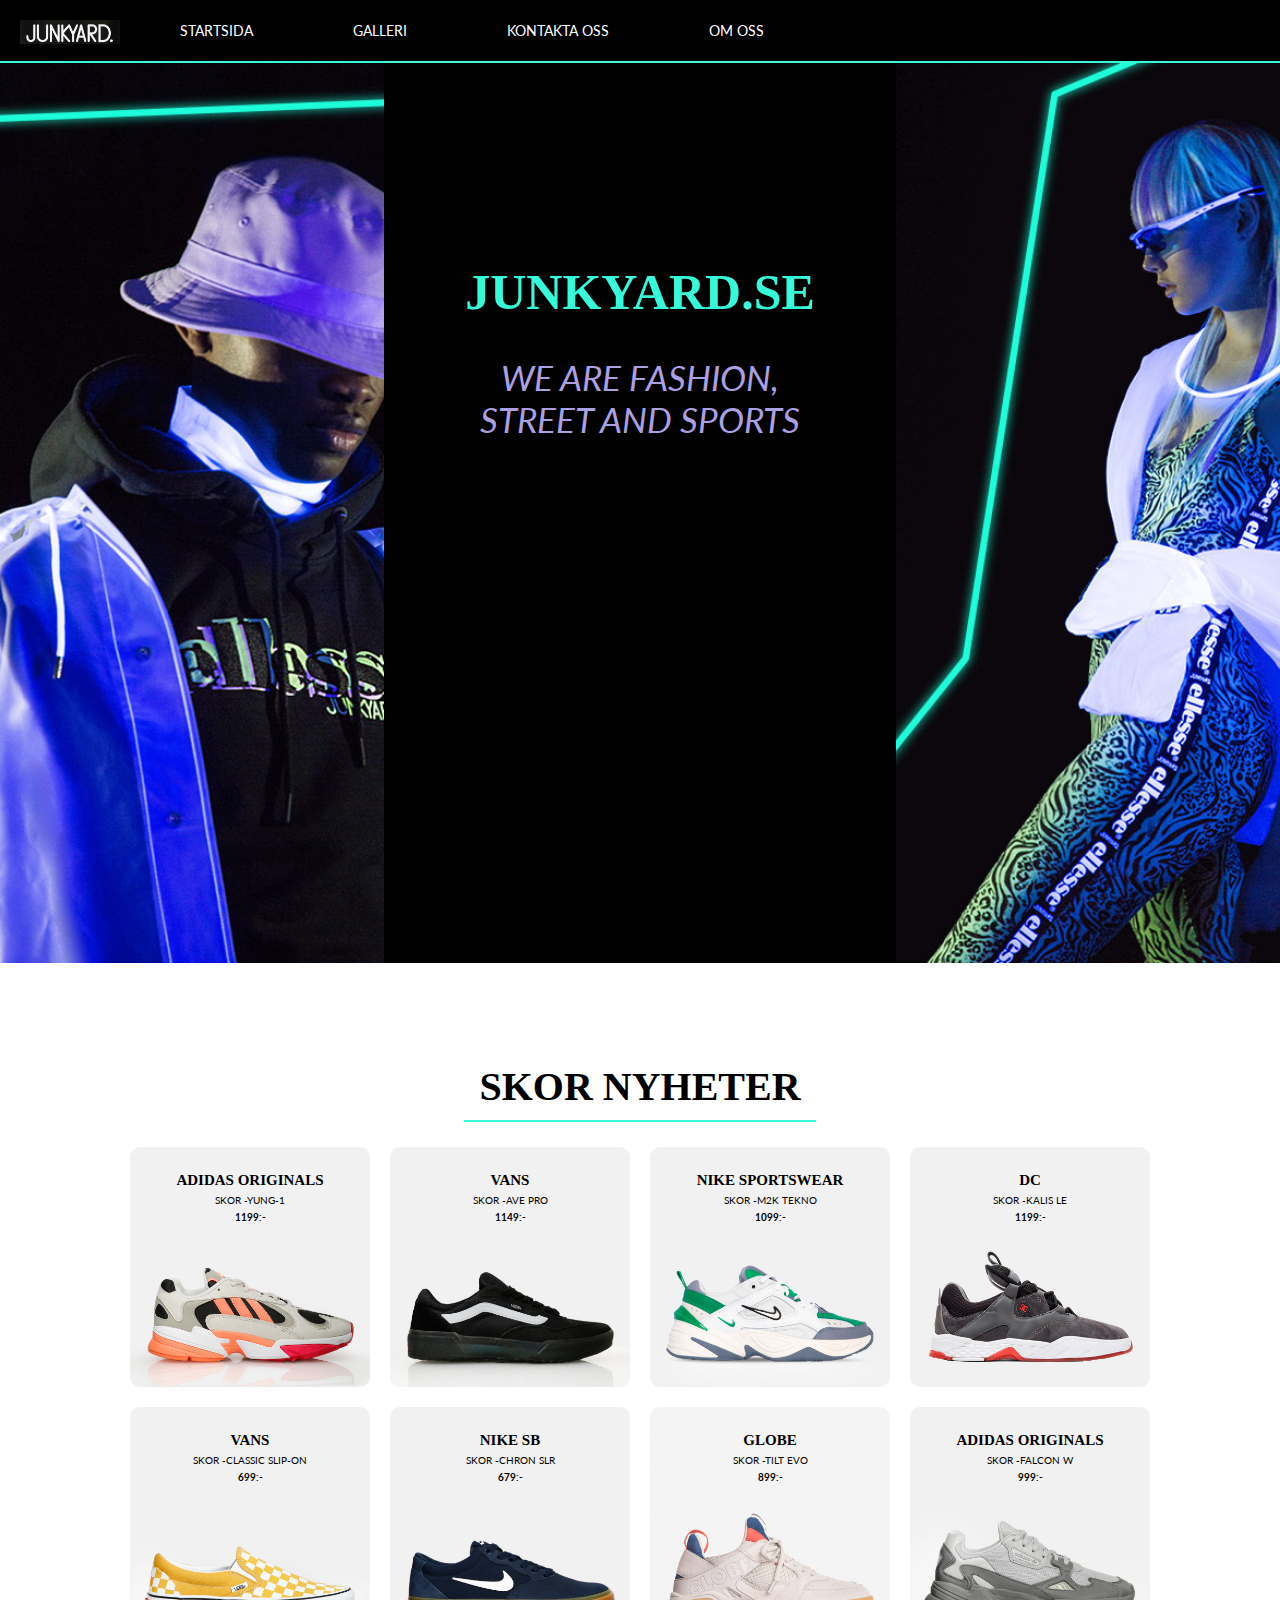
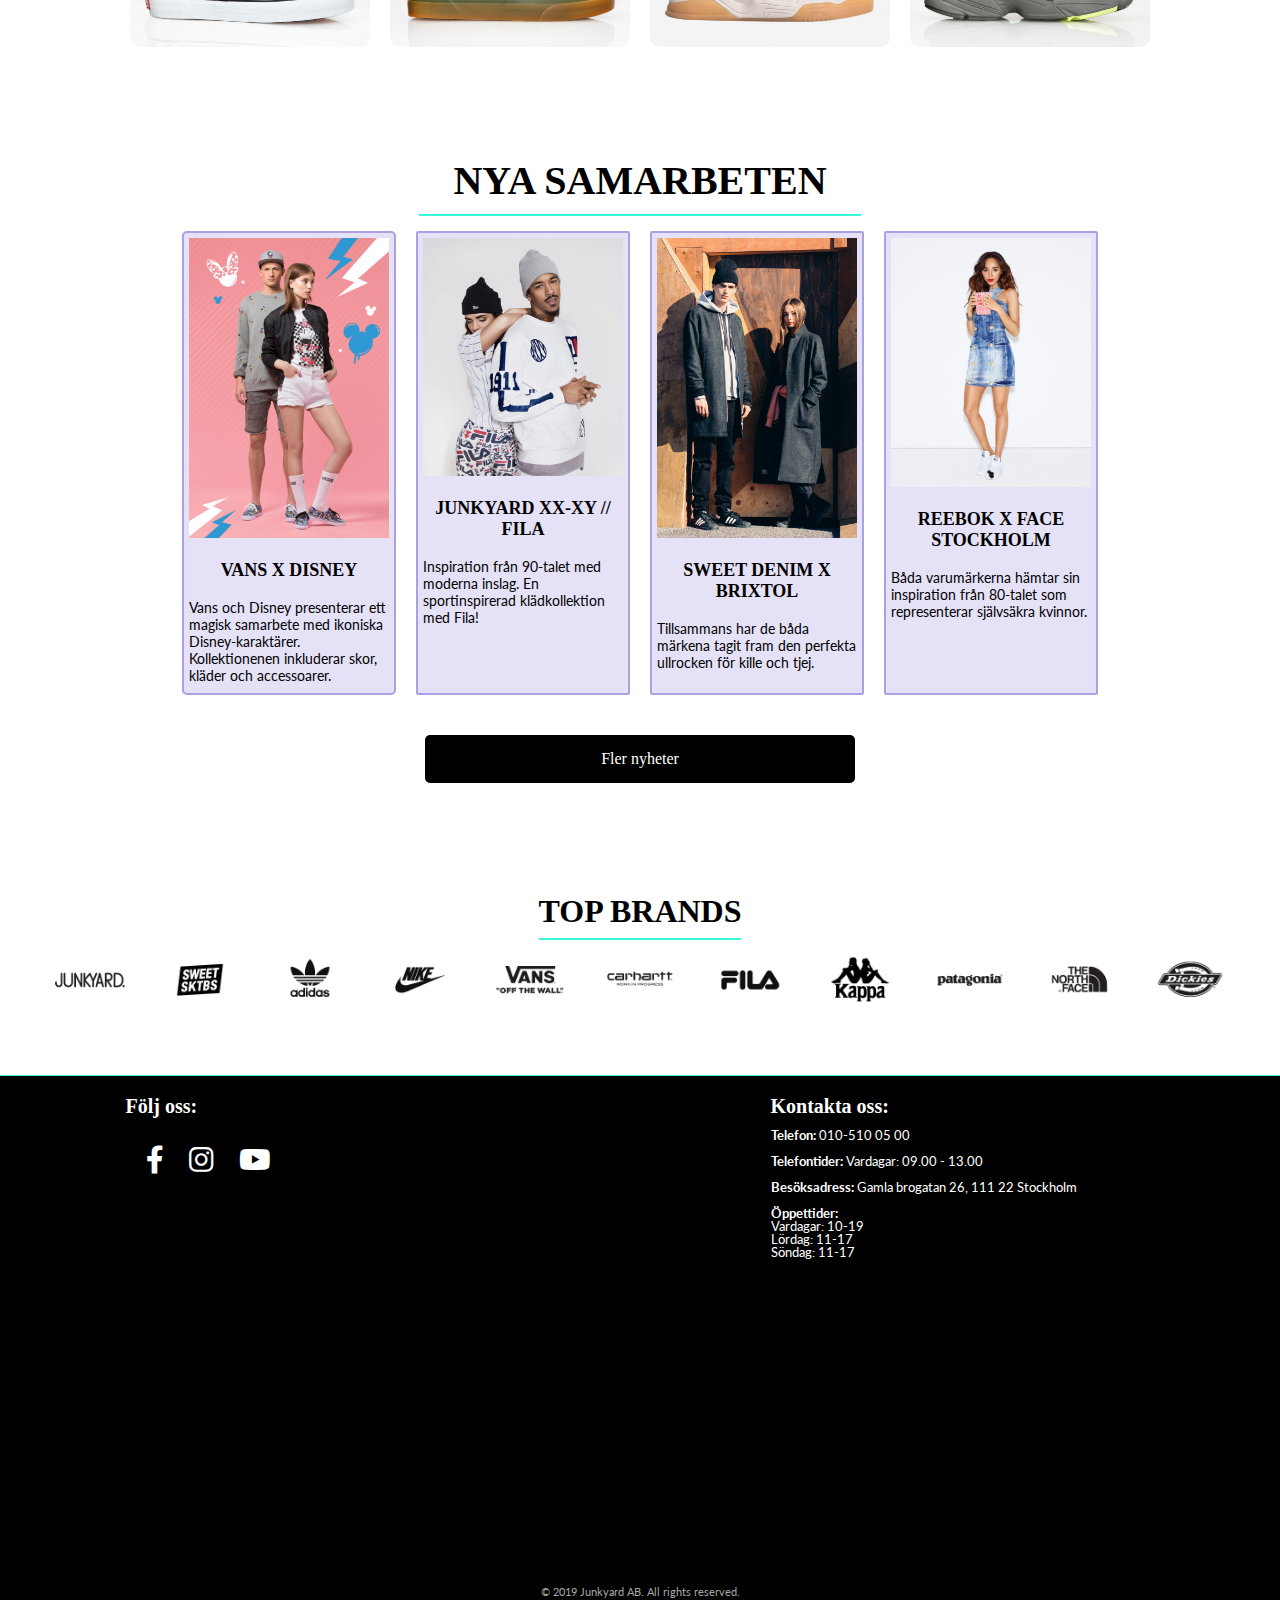
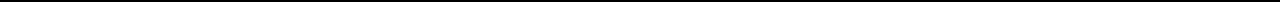
<file: index.html>
<!DOCTYPE html>
<html lang="en">
<head>
	<meta charset="UTF-8">
	<meta name="keywords" content="junkyard, fashion, street, sports, kläder, skor, nike, vans, adidas, fila, DC, globe, kappa, skateboard, disney, reebok, klädkollektion">
	<meta name="description" content="Junkyard - We are Fashion, Street and Sports. Få de senaste nyheterna från våra varumärken. Stort utbud av varumärken, skor, kläder och sport.">
	<meta name="viewport" content="width=device-width, initial-scale=1.0">
	<meta http-equiv="X-UA-Compatible" content="ie=edge">
	<title>Homepage</title>
	<link rel="stylesheet" type="text/css" href="styles.css">
	<link href="https://fonts.googleapis.com/css?family=Lato&display=swap" rel="stylesheet">
	<link href="css/all.css" rel="stylesheet">
</head>

<body>
	<!-- NAVIGATION BAR -->
	<nav>
		<ul>
			<li><img class="junkyard-logo" src="images/logotype.jpg" alt="junkyard logo"></li>
			<li><a href="./index.html"><p>Startsida</p></a></li>
			<li><a href="./gallery.html"><p>Galleri</p></a></li>
			<li><a href="./contact.html"><p>Kontakta oss</p></a></li>
			<li><a href="./about.html"><p>Om oss</p></a></li>
		</ul>
	</nav>
	
	<!-- HOME PAGE COVER  -->
	<section class="cover">
		<div class="back cover1"></div>
		<div class="back cover2">
			<h1>Junkyard.se </h1>
			<p>We are fashion, street and sports</p>
		</div>
		<div class="back cover3"></div>
	</section>

	<!-- NEWS FEED  SHOES -->
	<section>
		<div class="responsive-text">
			<h1>We are fashion, street and sports</h1>
		</div>
		<h1 class="limitednews">Skor Nyheter</h1>
		<hr>
		<div class="flex-container">
			<a href="https://www.junkyard.se/skor-yung-1-13" target="_blank">
				<figure class="news shoes1">
					<figcaption>
						<h2>Adidas Originals</h2>
						<p>Skor -Yung-1</p>
						<p><b>1199:-</b></p>
					</figcaption>
				</figure>
			</a>
			<a href="https://www.junkyard.se/skor-ave-pro" target="_blank">
				<figure class="news shoes2">
					<figcaption>
						<h2>Vans</h2>
						<p>Skor -Ave Pro</p>
						<p><b>1149:-</b></p>
					</figcaption>
				</figure>
			</a>
			<a href="https://www.junkyard.se/skor-m2k-tekno-25" target="_blank">
				<figure class="news shoes3">
					<figcaption>
						<h2>Nike Sportswear</h2>
						<p>Skor -M2K Tekno</p>
						<p><b>1099:-</b></p>
					</figcaption>
				</figure>
			</a>
			<a href="https://www.junkyard.se/skor-kalis-le" target="_blank">
				<figure class="news shoes4">
					<figcaption>
						<h2>DC</h2>
						<p>Skor -Kalis LE</p>
						<p><b>1199:-</b></p>
					</figcaption>
				</figure>
			</a>
			<a href="https://www.junkyard.se/skor-classic-slip-on-80" target="_blank"> 
				<figure class="news shoes5">
					<figcaption>
						<h2>Vans</h2>
						<p>	Skor -Classic Slip-On</p>
						<p><b>699:-</b></p>
					</figcaption>
				</figure>
			</a>
			<a href="https://www.junkyard.se/skor-chron-slr-1" target="_blank"> 
				<figure class="news shoes6">
					<figcaption>
						<h2>Nike SB</h2>
						<p>	Skor -Chron SLR</p>
						<p><b>679:-</b></p>
					</figcaption>
				</figure>
			</a>
			<a href="https://www.junkyard.se/skor-tilt-evo-1" target="_blank">
				<figure class="news shoes7">
					<figcaption>
						<h2>Globe</h2>
						<p>	Skor -Tilt Evo</p>
						<p><b>899:-</b></p>
					</figcaption>
				</figure>
			</a>
			<a href="https://www.junkyard.se/skor-falcon-w-21" target="_blank">
				<figure class="news shoes8">
					<figcaption>
						<h2>Adidas Originals</h2>
						<p>	Skor -Falcon W</p>
						<p><b>999:-</b></p>
					</figcaption>
				</figure>	
			</a>
		</div>
	</section>

	<!-- NEWS FEED COLLABS -->
	<section>	
		<header>	
			<h1 class="newcollabs">Nya samarbeten</h1>
			<hr style="width:440px">
		</header>	
		<div class="collab-container">
			<div class="collabs collab-1">
				<a href="https://www.junkyard.se/mag/disney-vans-collab/" target="_blank">
					<img src="images/collab1.jpg" style="width:200px;height:300px" alt="vans x disney collaboration">
					<h3>Vans X Disney</h3>
					<p>Vans och Disney presenterar ett magisk samarbete med ikoniska Disney-karaktärer. Kollektionenen inkluderar skor, kläder och accessoarer.</p>
				</a>
			</div>
			<div class="collabs collab-2">
				<a href="https://www.junkyard.se/mag/xx-xy-fila/" target="_blank">
					<img src="images/collab3.jpg" style="width:200px" alt="junkyard x fila collaboration">
					<h3>Junkyard XX-XY // Fila</h3>
					<p> Inspiration från 90-talet med moderna inslag. En sportinspirerad klädkollektion med Fila! </p>
				</a>
			</div>
			<div class="collabs collab-3">
				<a href="https://www.junkyard.se/mag/collab-sweet-denim-brixtol/" target="_blank">
					<img src="images/fall.jpg" style="width:200px;height:300px" alt="sweet denim x brixtol">
					<h3>Sweet Denim X Brixtol</h3>
					<p>Tillsammans har de båda märkena tagit fram den perfekta ullrocken för kille och tjej.</p>
				</a>
			</div>
			<div class="collabs collab-4">
				<a href="https://www.junkyard.se/mag/collab-reebok-facesthlm/" target="_blank">
					<img src="images/collab4.jpg" style="width:200px" alt="reebok x face stockholm">
					<h3>Reebok X Face Stockholm</h3>
					<p>Båda varumärkerna hämtar sin inspiration från 80-talet som representerar självsäkra kvinnor.</p>
				</a>
			</div>
		</div>
		<div class="collab-button">
			<a href="https://www.junkyard.se/mag/tag/collab/" target="_blank">Fler nyheter</a>		
		</div>
	</section>

	<!-- TOP BRANDS -->
	<section>
		<h1 class="brands">Top Brands</h1>
		<hr style="width:200px">
		<div class="section-brands">
			<img class="brand" src="images/logo1.png" alt="Junkyard logo">
			<img class="brand" src="images/logo2.gif" alt="Sweet Sktbs logo">
			<img class="brand" src="images/logo3.gif" alt="Adidas logo">
			<img class="brand" src="images/logo4.gif" alt="Nike logo">
			<img class="brand" src="images/logo5.gif" alt="Vans logo">
			<img class="brand" src="images/logo6.gif" alt="Carhartt logo">
			<img class="brand brandhide" src="images/logo7.gif" alt="Fila logo">
			<img class="brand brandhide" src="images/logo8.gif" alt="Kappa logo">
			<img class="brand brandhide" src="images/logo9.gif" alt="Patagonia logo">
			<img class="brand brandhide" src="images/logo10.gif" alt="The North Face logo">
			<img class="brand brandhide" src="images/logo11.gif" alt="Dickies logo">
		</div>
	</section>

	<!-- FOOTER -->
	<footer>
		<div class="mainbox">
			<!-- Left box with social media icons -->
			<div class="foot left">
				<h2>Följ oss:</h2>
				<span class="icons">
					<a href="https://www.facebook.com/junkyard/" target="_blank"> 
						<i class="fab fa-facebook-f fa-2x"></i></a>
					<a href="https://www.instagram.com/junkyardcom/" target="_blank">
						<i class="fab fa-instagram fa-2x"></i></a>
					<a href="https://www.youtube.com/user/junkyard" target="_blank">
				 		<i class="fab fa-youtube fa-2x"></i></a>
				</span>	
			</div>
			<!-- Middle box with contact info -->
			<div class="foot middle">
				<h2>Kontakta oss:</h2>
				<p><b>Telefon:</b> 010-510 05 00</p>
				<p><b>Telefontider:</b> Vardagar: 09.00 - 13.00</p>
				<p><b>Besöksadress:</b> Gamla brogatan 26,	111 22 Stockholm</p>
				<p><b>Öppettider:</b><br>
					Vardagar: 10-19<br>
					Lördag: 11-17<br>
					Söndag: 11-17
				</p>
			</div>
			<!-- Left box with google maps -->
			<div class="foot right">
				<iframe class="googlemaps" src="https://www.google.com/maps/embed?pb=!1m18!1m12!1m3!1d1017.4627457124891!2d18.05872705789002!3d59.33419777134347!2m3!1f0!2f0!3f0!3m2!1i1024!2i768!4f13.1!3m3!1m2!1s0x465f9d674632c47d%3A0x5ceb91ab05d7ce9b!2sGamla%20Brogatan%2026%2C%20111%2020%20Stockholm!5e0!3m2!1ssv!2sse!4v1568400804472!5m2!1ssv!2sse" style="border:0;" allowfullscreen=""></iframe>
			</div>
			<!-- Bottom box with copyright -->
			<div class="foot bottom">
				<p><small>&copy; 2019 Junkyard AB. All rights reserved.</small></p>
			</div>
		</div>
	</footer>
</body>
</html>
</file>
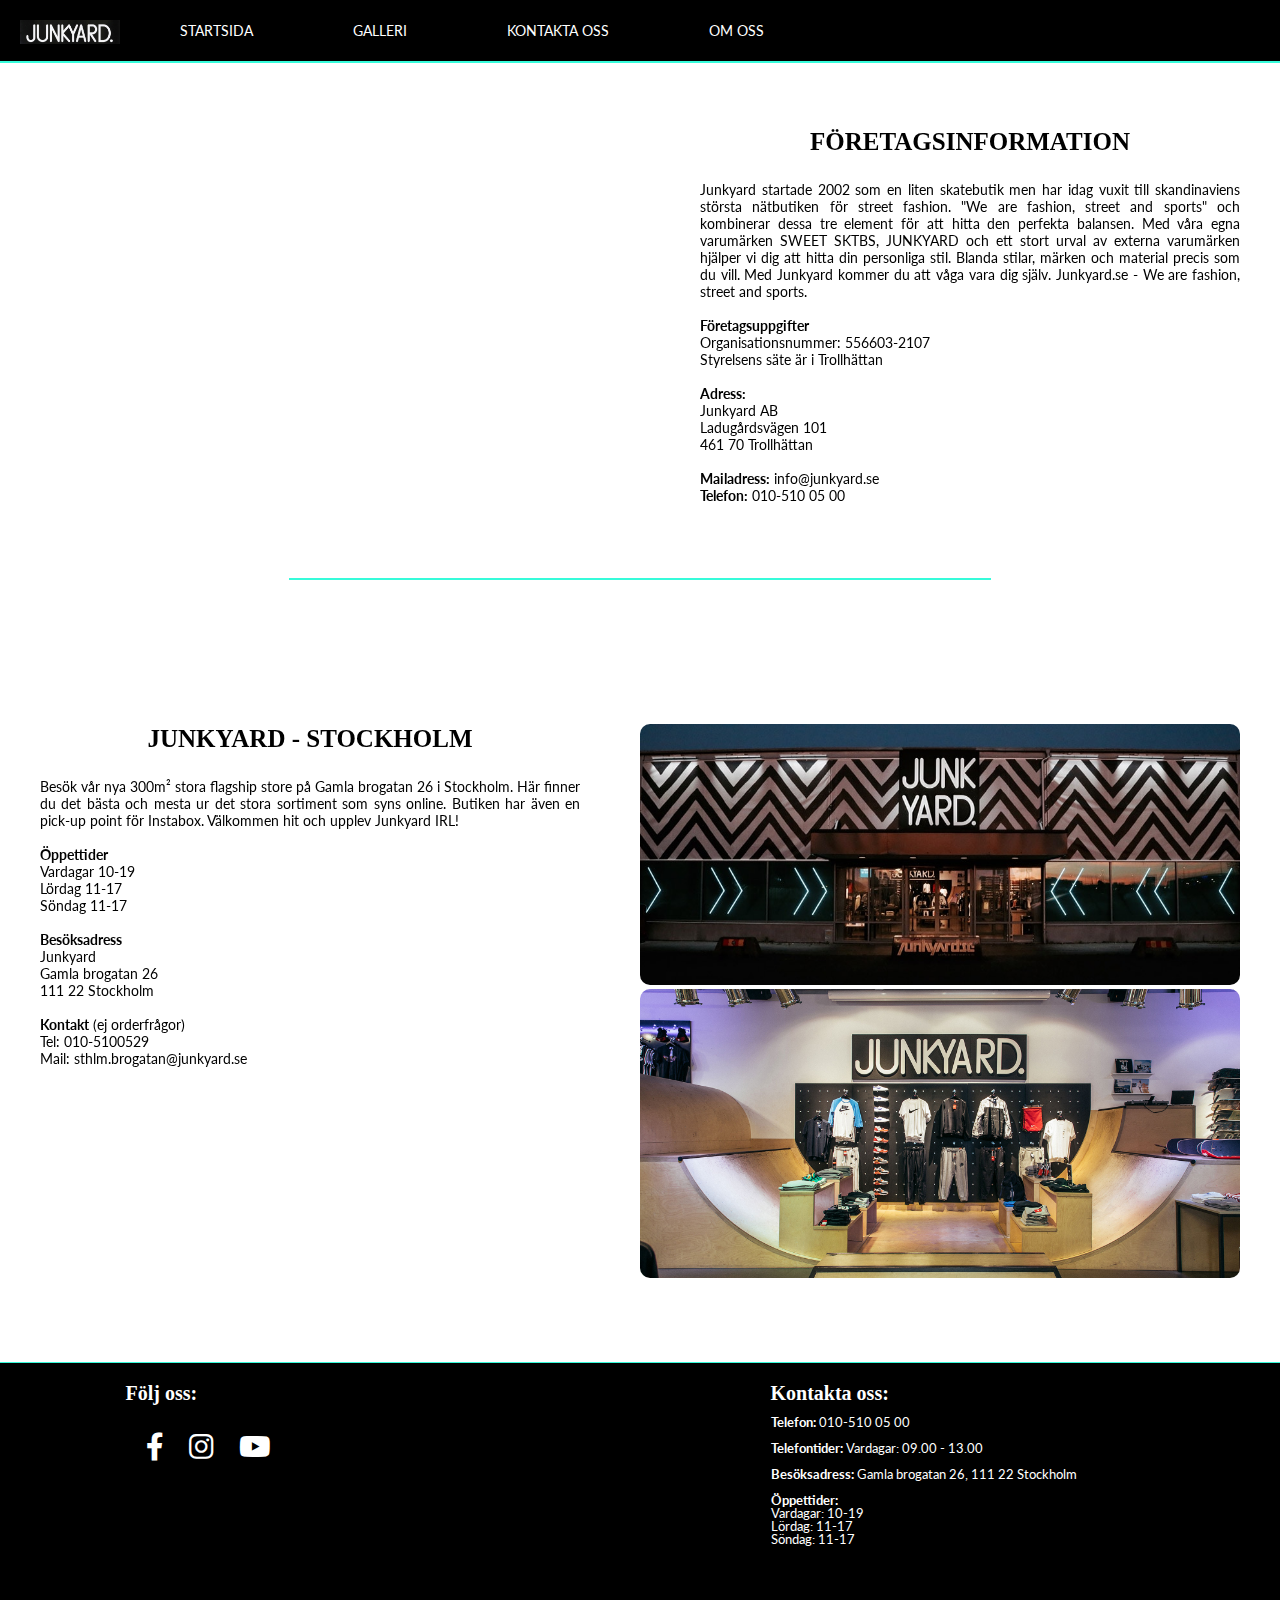
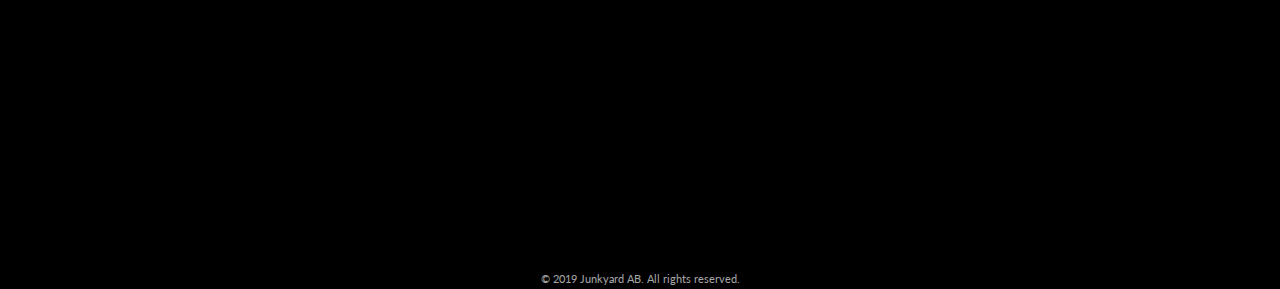
<file: about.html>
<!DOCTYPE html>
<html lang="sv">
<head>
	<meta charset="UTF-8">
	<meta name="keywords" content="junkyard, fashion, street, sports, kläder, skor, nike, vans, adidas, fila, DC, globe, kappa, skateboard">
	<meta name="description" content="Junkyard - We are Fashion, Street and Sports. Här hittar du information om hur Skandinaviens största nätbutik inom streetfashion startade och vart vi finns!">	
	<meta name="viewport" content="width=device-width, initial-scale=1.0">
	<meta http-equiv="X-UA-Compatible" content="ie=edge">
	<title>About us</title>
	<link rel="stylesheet" type="text/css" href="styles.css">
	<link href="https://fonts.googleapis.com/css?family=Lato&display=swap" rel="stylesheet">
	<link href="css/all.css" rel="stylesheet">
</head>

<body>
<!-- NAVIGATION BAR -->
	<nav>	
		<ul>
			<li><img class="junkyard-logo" src="images/logotype.jpg" alt="junkyard logo"></li>
			<li><a href="./index.html"><p>Startsida</p></a></li>
			<li><a href="./gallery.html"><p>Galleri</p></a></li>
			<li><a href="./contact.html"><p>Kontakta oss</p></a></li>
			<li><a href="./about.html"><p>Om oss</p></a></li>
		</ul>
	</nav>

	<main>
		<div class="row">
			<div class="about">
				<div class="about-top-video">
					<iframe style="width:100%; height:315px;border:none;" src="https://www.youtube.com/embed/_tcW3BTFVms" allow="accelerometer; autoplay; encrypted-media; gyroscope; picture-in-picture" allowfullscreen></iframe>
				</div>
				<div class="about-top-text">
					<h3>Företagsinformation</h3>
					<p>Junkyard startade 2002 som en liten skatebutik men har idag vuxit till skandinaviens största nätbutiken för street fashion. "We are fashion, street and sports" och kombinerar dessa tre element för att hitta den perfekta balansen. Med våra egna varumärken SWEET SKTBS, JUNKYARD och ett stort urval av externa varumärken hjälper vi dig att hitta din personliga stil. Blanda stilar, märken och material precis som du vill. Med Junkyard kommer du att våga vara dig själv.
						Junkyard.se - We are fashion, street and sports.<br>
						<br>
						<b>Företagsuppgifter</b><br>
						Organisationsnummer: 556603-2107<br>
						Styrelsens säte är i Trollhättan<br>
						<br>
						<b>Adress:</b><br>
						Junkyard AB<br>
						Ladugårdsvägen 101<br>
						461 70 Trollhättan<br>
						<br>
						<b>Mailadress:</b> info@junkyard.se<br>
						<b>Telefon:</b> 010-510 05 00
					</p>
				</div>
			</div>
			<hr style="width:700px; margin-top: 60px; margin-bottom: 60px;">
			<div class="about">
				<div class="about-bottom-text">
					<h3>Junkyard - Stockholm</h3>
					<p>Besök vår nya 300m² stora flagship store på Gamla brogatan 26 i Stockholm. Här finner du det bästa och mesta ur det stora sortiment som syns online. Butiken har även en pick-up point för Instabox. Välkommen hit och upplev Junkyard IRL!<br>
						<br>
						<b>Öppettider</b><br>
						Vardagar 10-19<br>
						Lördag 11-17<br>
						Söndag 11-17<br>
						<br>
						<b>Besöksadress</b><br>
						Junkyard<br>
						Gamla brogatan 26<br>
						111 22 Stockholm<br>
						<br>
						<b>Kontakt</b> (ej orderfrågor)<br>
						Tel: 010-5100529<br>
						Mail: sthlm.brogatan@junkyard.se
					</p>
				</div>
				<div class="about-bottom-img">
					<img src="images/store.jpg" alt="Junkyard Stockholm store" style="width:100%; border-radius:10px;">
					<img src="images/store1.jpg" alt="Junkyard Stockholm store" style="width:100%; border-radius:10px;">
				</div>
			</div>
		</div>
	</main>

	<!-- FOOTER -->
	<footer>
		<div class="mainbox">
			<!-- Left box with social media icons -->
			<div class="foot left">
				<h2>Följ oss:</h2>
				<span class="icons">
					<a href="https://www.facebook.com/junkyard/" target="_blank"> 
						<i class="fab fa-facebook-f fa-2x"></i></a>
					<a href="https://www.instagram.com/junkyardcom/" target="_blank">
						<i class="fab fa-instagram fa-2x"></i></a>
					<a href="https://www.youtube.com/user/junkyard" target="_blank">
						<i class="fab fa-youtube fa-2x"></i></a>
				</span>	
			</div>
			<!-- Middle box with contact info -->
			<div class="foot middle">
				<h2>Kontakta oss:</h2>
				<p><b>Telefon:</b> 010-510 05 00</p>
				<p><b>Telefontider:</b> Vardagar: 09.00 - 13.00</p>
				<p><b>Besöksadress:</b> Gamla brogatan 26,	111 22 Stockholm</p>
				<p><b>Öppettider:</b><br>
					Vardagar: 10-19<br>
					Lördag: 11-17<br>
					Söndag: 11-17
				</p>
			</div>
			<!-- Left box with google maps -->
			<div class="foot right">
				<iframe class="googlemaps" src="https://www.google.com/maps/embed?pb=!1m18!1m12!1m3!1d1017.4627457124891!2d18.05872705789002!3d59.33419777134347!2m3!1f0!2f0!3f0!3m2!1i1024!2i768!4f13.1!3m3!1m2!1s0x465f9d674632c47d%3A0x5ceb91ab05d7ce9b!2sGamla%20Brogatan%2026%2C%20111%2020%20Stockholm!5e0!3m2!1ssv!2sse!4v1568400804472!5m2!1ssv!2sse" width="600" height="450" style="border:0;" allowfullscreen=""></iframe>
			</div>
			<!-- Bottom box with copyright -->
			<div class="foot bottom">
				<p><small>&copy; 2019 Junkyard AB. All rights reserved.</small></p>
			</div>
		</div>
	</footer>
</body>
</html>
</file>
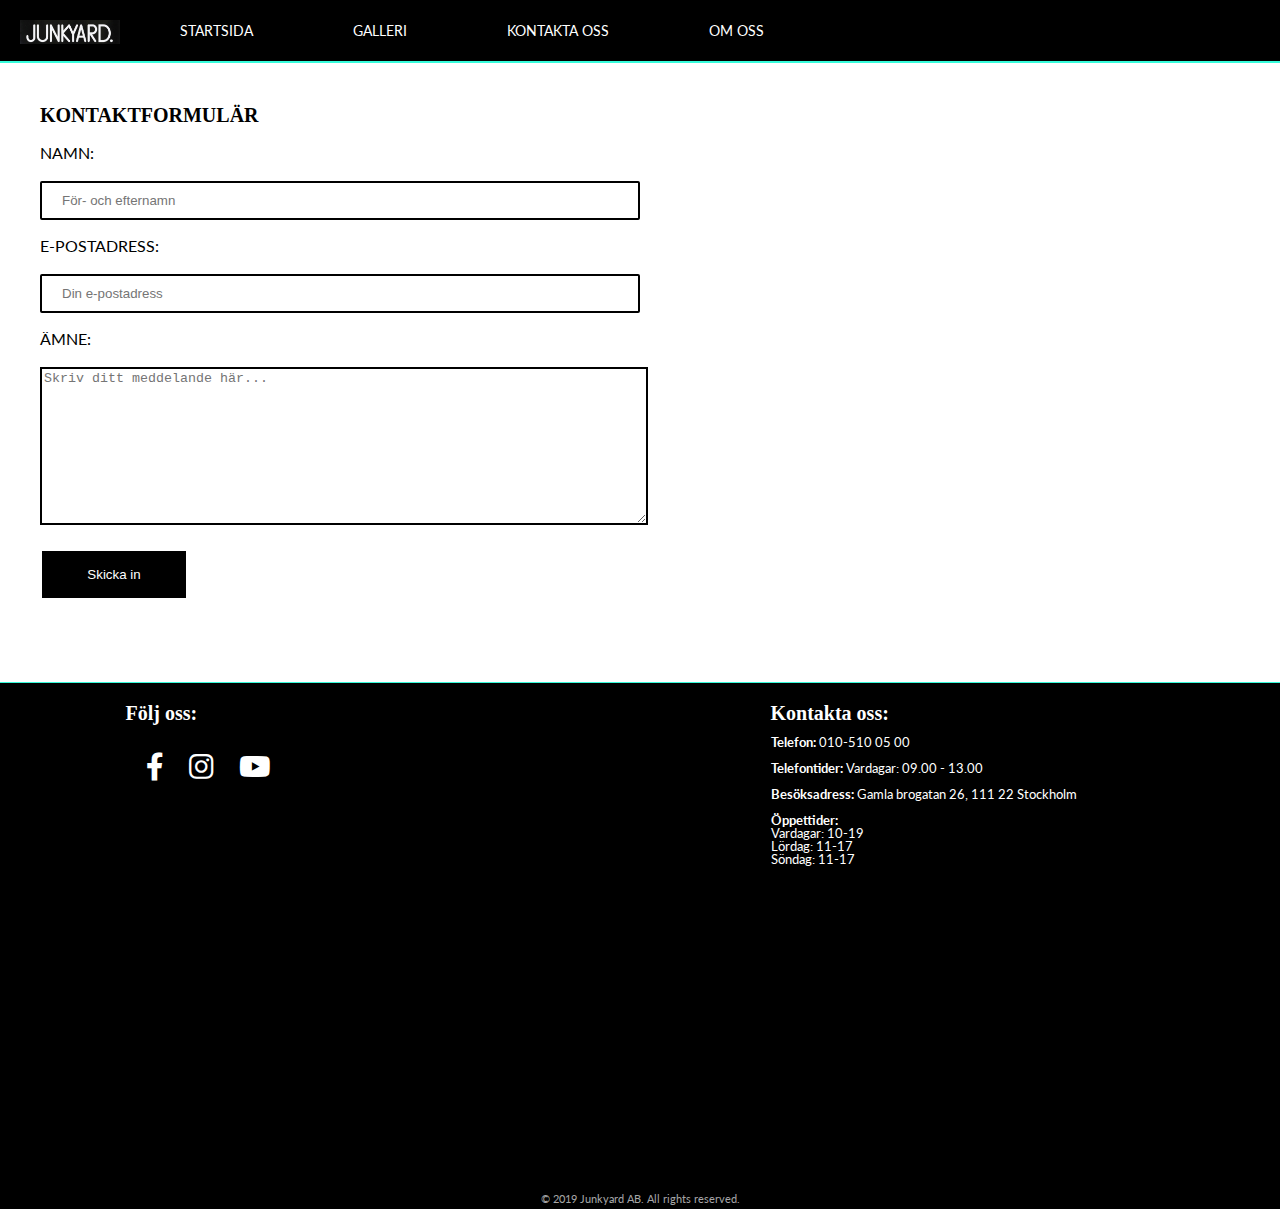
<file: contact.html>
<!DOCTYPE html>
<html lang="en">
<head>
	<meta charset="UTF-8">
	<meta name="keywords" content="junkyard, fashion, street, sports, kläder, skor, nike, vans, adidas, fila, DC, globe, kappa, skateboard">
	<meta name="description" content="Junkyard - We are Fashion, Street and Sports. Vårt kontaktformulär, skriv till oss så hjälper vi dig!">
	<meta name="viewport" content="width=device-width, initial-scale=1.0">
	<meta http-equiv="X-UA-Compatible" content="ie=edge">
	<title>Contact us</title>
	<link rel="stylesheet" type="text/css" href="styles.css">
	<link href="https://fonts.googleapis.com/css?family=Lato&display=swap" rel="stylesheet">
	<link href="css/all.css" rel="stylesheet">
</head>

<body>
	<!--NAVIGATION BAR  -->
	<nav>
		<ul>
			<li><img class="junkyard-logo" src="images/logotype.jpg" alt="junkyard logo"></li>
			<li><a href="./index.html"><p>Startsida</p></a></li>
			<li><a href="./gallery.html"><p>Galleri</p></a></li>
			<li><a href="./contact.html"><p>Kontakta oss</p></a></li>
			<li><a href="./about.html"><p>Om oss</p></a></li>
		</ul>
	</nav>

	<!-- CONTACT FORM -->
	<div class="form">
		<h1>Kontaktformulär</h1>
		<form action="mailto:kata_92@hotmail.com" method="get">
			<div class="form-input">
				<p>Namn:</p> <br>
				<input type="text" name="name" placeholder="För- och efternamn" required><br>
				<p>E-postadress:</p> <br>
				<input type="email" name="email" placeholder="Din e-postadress" required><br>
			</div>
			<div class="form-textarea">
				<p>Ämne:</p> <br>
				<textarea placeholder="Skriv ditt meddelande här..." name="comments" cols="78" rows="10" required></textarea><br>
			</div>
			<br>
			<button class="contact-submit" type="submit" value="send">Skicka in</button>
		</form>
	</div>

	<!-- FOOTER -->
	<footer>
		<div class="mainbox">
			<!-- Left box with social media icons -->
			<div class="foot left">
				<h2>Följ oss:</h2>
				<span class="icons">
					<a href="https://www.facebook.com/junkyard/" target="_blank"> 
						<i class="fab fa-facebook-f fa-2x"></i></a>
					<a href="https://www.instagram.com/junkyardcom/" target="_blank">
						<i class="fab fa-instagram fa-2x"></i></a>
					<a href="https://www.youtube.com/user/junkyard" target="_blank">
				 		<i class="fab fa-youtube fa-2x"></i></a>
				</span>	
			</div>
			<!-- Middle box with contact info -->
			<div class="foot middle">
				<h2>Kontakta oss:</h2>
				<p><b>Telefon:</b> 010-510 05 00</p>
				<p><b>Telefontider:</b> Vardagar: 09.00 - 13.00</p>
				<p><b>Besöksadress:</b> Gamla brogatan 26,	111 22 Stockholm</p>
				<p><b>Öppettider:</b><br>
					Vardagar: 10-19<br>
					Lördag: 11-17<br>
					Söndag: 11-17
				</p>
			</div>
			<!-- Left box with google maps -->
			<div class="foot right">
				<iframe class="googlemaps" src="https://www.google.com/maps/embed?pb=!1m18!1m12!1m3!1d1017.4627457124891!2d18.05872705789002!3d59.33419777134347!2m3!1f0!2f0!3f0!3m2!1i1024!2i768!4f13.1!3m3!1m2!1s0x465f9d674632c47d%3A0x5ceb91ab05d7ce9b!2sGamla%20Brogatan%2026%2C%20111%2020%20Stockholm!5e0!3m2!1ssv!2sse!4v1568400804472!5m2!1ssv!2sse" width="600" height="450" style="border:0;" allowfullscreen=""></iframe>
			</div>
			<!-- Bottom box with copyright -->
			<div class="foot bottom">
				<p><small>&copy; 2019 Junkyard AB. All rights reserved.</small></p>
			</div>
		</div>
	</footer>
</body>
</html>
</file>
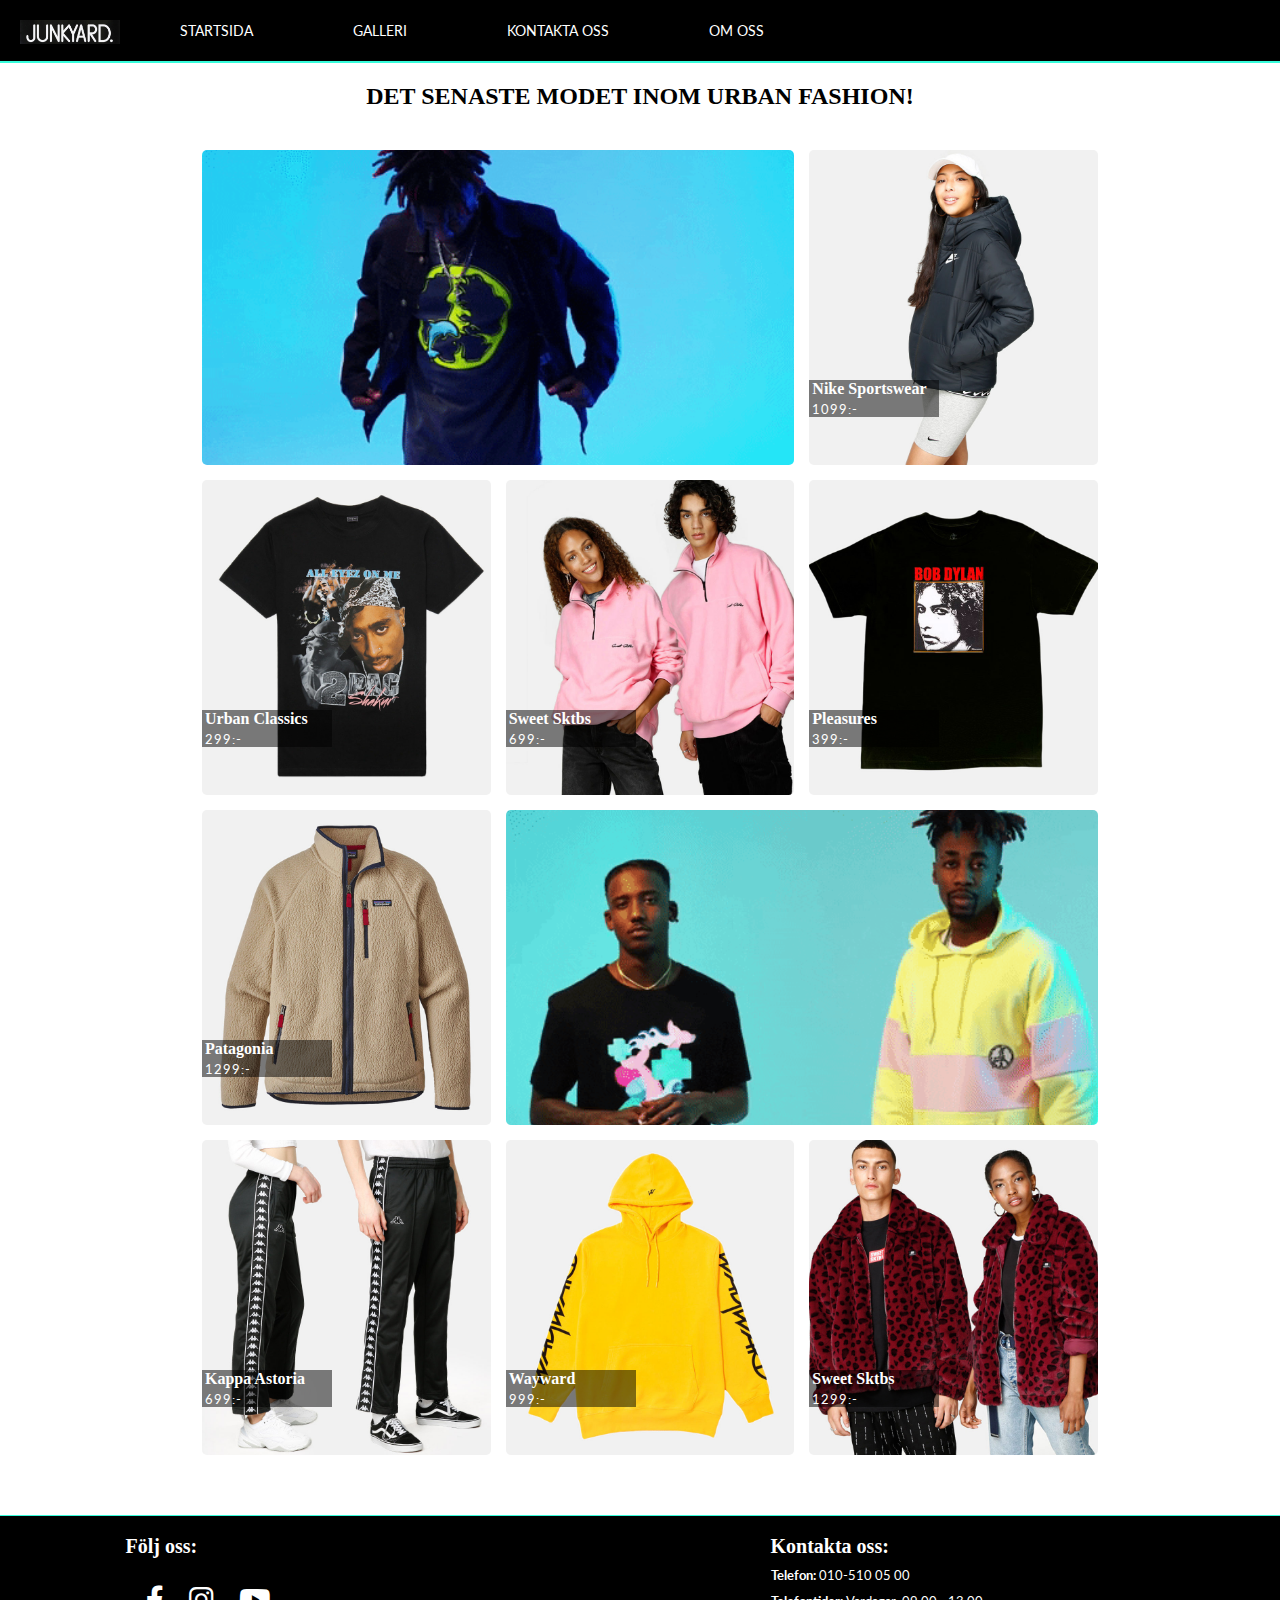
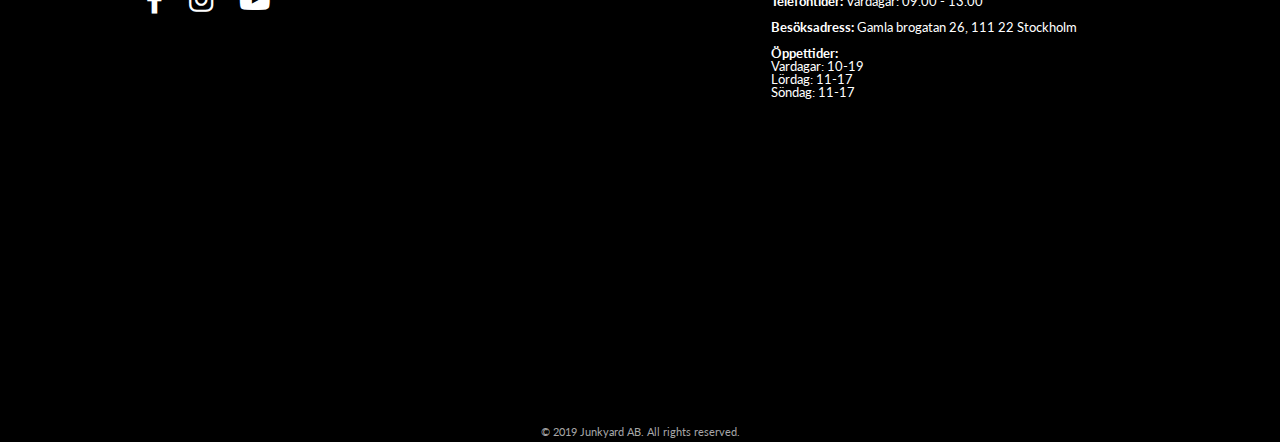
<file: gallery.html>
<!DOCTYPE html>
<html lang="en">
<head>
	<meta charset="UTF-8">
	<meta name="keywords" content="Junkyard, fashion, street, sports, kläder, skor, nike, vans, adidas, fila, sweet sktbs, pleasures, urban classics, patagonia, wayward, kappa, skateboard">
	<meta name="description" content="Junkyard - We are Fashion, Street and Sports. Galleri av det senaste modet inom urban fashion! Olika varumärken så som Nike, Sweet Sktbs, Urban Classics med flera.">
	<meta name="viewport" content="width=device-width, initial-scale=1.0">
	<meta http-equiv="X-UA-Compatible" content="ie=edge">
	<title>Gallery</title>
	<link rel="stylesheet" type="text/css" href="styles.css">
	<link href="https://fonts.googleapis.com/css?family=Lato&display=swap" rel="stylesheet">
	<link href="css/all.css" rel="stylesheet">
</head>

<body>
	<!-- NAVIGATION BAR -->
	<nav>
		<ul>
			<li><img class="junkyard-logo" src="images/logotype.jpg" alt="junkyard logo"></li>
			<li><a href="./index.html"><p>Startsida</p></a></li>
			<li><a href="./gallery.html"><p>Galleri</p></a></li>
			<li><a href="./contact.html"><p>Kontakta oss</p></a></li>
			<li><a href="./about.html"><p>Om oss</p></a></li>
		</ul>
	</nav>	

	<!-- GALLERY -->
	<h2 class="gallery-h2">Det senaste modet inom urban fashion!</h2>
	<div class="grid-cont">
		<div class="grid-item gif1"></div>
		<div class="grid-item img-1">
			<div class="text-block">
				<h3>Nike Sportswear</h3>
				<p>1099:-</p>
			</div>
		</div>
		<div class="grid-item img-2">
			<div class="text-block">
				<h3>Urban Classics</h3>
				<p>299:-</p>
			</div>
		</div>
		<div class="grid-item img-3">
			<div class="text-block">
				<h3>Sweet Sktbs</h3>
				<p>699:-</p>
			</div>
		</div>
		<div class="grid-item img-4">
			<div class="text-block">
				<h3>Pleasures</h3>
				<p>399:-</p>
			</div>
		</div>
		<div class="grid-item img-5">
			<div class="text-block">
				<h3>Patagonia</h3>
				<p>1299:-</p>
			</div>
		</div>
		<div class="grid-item gif2"></div>
		<div class="grid-item img-6 ">
			<div class="text-block">
				<h3>Kappa Astoria</h3>
				<p>699:-</p>
			</div>
		</div>
		<div class="grid-item img-7">
			<div class="text-block">
				<h3>Wayward</h3>
				<p>999:-</p>
			</div>
		</div>
		<div class="grid-item img-8">
			<div class="text-block">
				<h3>Sweet Sktbs</h3>
				<p>1299:-</p>
			</div>
		</div>
	</div>

	<!-- FOOTER -->
	<footer>
		<div class="mainbox">
			<!-- Left box with social media icons -->
			<div class="foot left">
				<h2>Följ oss:</h2>
				<span class="icons">
					<a href="https://www.facebook.com/junkyard/" target="_blank"> 
						<i class="fab fa-facebook-f fa-2x"></i></a>
					<a href="https://www.instagram.com/junkyardcom/" target="_blank">
						<i class="fab fa-instagram fa-2x"></i></a>
					<a href="https://www.youtube.com/user/junkyard" target="_blank">
				 		<i class="fab fa-youtube fa-2x"></i></a>
				</span>	
			</div>
			<!-- Middle box with contact info -->
			<div class="foot middle">
				<h2>Kontakta oss:</h2>
				<p><b>Telefon:</b> 010-510 05 00</p>
				<p><b>Telefontider:</b> Vardagar: 09.00 - 13.00</p>
				<p><b>Besöksadress:</b> Gamla brogatan 26,	111 22 Stockholm</p>
				<p><b>Öppettider:</b><br>
					Vardagar: 10-19<br>
					Lördag: 11-17<br>
					Söndag: 11-17
				</p>
			</div>
			<!-- Left box with google maps -->
			<div class="foot right">
				<iframe class="googlemaps" src="https://www.google.com/maps/embed?pb=!1m18!1m12!1m3!1d1017.4627457124891!2d18.05872705789002!3d59.33419777134347!2m3!1f0!2f0!3f0!3m2!1i1024!2i768!4f13.1!3m3!1m2!1s0x465f9d674632c47d%3A0x5ceb91ab05d7ce9b!2sGamla%20Brogatan%2026%2C%20111%2020%20Stockholm!5e0!3m2!1ssv!2sse!4v1568400804472!5m2!1ssv!2sse" width="600" height="450" style="border:0;" allowfullscreen=""></iframe>
			</div>
			<!-- Bottom box with copyright -->
			<div class="foot bottom">
				<p><small>&copy; 2019 Junkyard AB. All rights reserved.</small></p>
			</div>
		</div>
	</footer>
</body>
</html>
</file>
<file: styles.css>
html, body {
	margin: 0px;
	padding: 0px;
	display: flex;
	flex-direction: column;
	justify-content: center;
	align-content: center;
	width: 100%;
	overflow-x: hidden;
}

p {
	font-family: 'Lato', sans-serif;
}

button a {
	text-decoration: none;
	color: #ffffff;
}

/* _____________________________ */
/* MAIN PAGE */
/* navigation bar */
.junkyard-logo {
	margin: 20px 10px 10px 20px;
	width: 100px;
}

ul {
	background-color: #000000;
	border-bottom: 2px solid #36fbda;
	list-style-type: none;
	margin: 0px;
	padding: 0px;
	overflow: hidden;
	text-align: center;
}

li {
	float: left;
}

li a {
	display: block;
	padding: 8px 50px;
	font-size: 14px;
	color: #ffffff;
	text-transform: uppercase;
	text-decoration: none;
	text-align: center;
}

li a:hover {
	background-color: #36fbda;
	opacity: 0.9;
	font-weight: bold;
  transition-duration: 0.4s;
}

/* Main page cover */
.cover {
	display: flex;
	flex-wrap: wrap;
	background-color:#000000;
	margin: 0px;
	padding: 0px;
	justify-content: space-between;
}

.back {
	width: 30%;
	color:#ffffff;
	height: 100vh;
}

.cover1 {
	background-image: url(images/ellesse.jpg);
	background-size: cover;
}

.cover2 {
	color: #aba0e1;
	text-align: center;
	text-transform: uppercase;
	align-items: center;
	justify-content: center;
}

.cover2 h1 {
	font-size: 50px;
	margin-top: 200px;
	color: #36fbda;
  animation: glow 1s ease-in-out infinite alternate;
}
/* glowing text */
@keyframes glow {
  from {
    text-shadow: 0 0 10px #aba0e1, 0 0 20px #aba0e1, 0 0 30px #aba0e1, 0 0 40px #aba0e1, 0 0 50px #aba0e1, 0 0 60px #aba0e1, 0 0 70px #aba0e1;
  }
  to {
    text-shadow: 0 0 20px #aba0e1, 0 0 30px #aba0e1, 0 0 40px #aba0e1, 0 0 50px #aba0e1, 0 0 60px #aba0e1, 0 0 70px #aba0e1, 0 0 80px #aba0e1;
  }
}

.cover2 p {
	font-size: 35px;
	text-align: center;
	justify-content: center;
	font-style: italic;
}

.cover3 {
	background-image: url(images/ellesse1.jpg);
	background-size: cover;
}

/* News feed shoes */
.limitednews {
	text-align: center;
	text-transform: uppercase;
	font-size: 40px;
	margin-bottom: 10px;
	margin-top: 100px;
}

hr {
	width: 350px;
	margin-bottom: 15px;
	border: 1px solid #36fbda;
}

.news {
	text-transform: uppercase;
}

.flex-container {
	display: flex;
	background-color: #fff;
	flex-wrap: wrap;
	justify-content: center;
	align-items: center;
	text-align: center;
}

.flex-container a {
	text-decoration: none;
	color: #000000;
}

.news {
	width: 200px;
	height: 200px;
	margin: 10px;
	padding: 20px;
	font-size: 20px;
	background-position: center;
	background-repeat: no-repeat;
	border-radius: 10px;
}

figcaption {
	font-size: 10px;
}

figcaption h2 {
	text-transform: uppercase;
	margin: 5px;
}

figcaption p {
	margin: 5px;
}

.shoes1 {
	background-image: url(images/s1.jpg);
	background-size: cover;
}

.shoes2 {
	background-image: url(images/s2.jpg);
	background-size: cover;
}

.shoes3 {
	background-image: url(images/s3.jpg);
	background-size: cover;
}

.shoes4 {
	background-image: url(images/s4.jpg);
	background-size: cover;
}

.shoes5 {
	background-image: url(images/s5.jpg);
	background-size: cover;
}

.shoes6 {
	background-image: url(images/s6.jpg);
	background-size: cover;
}

.shoes7 {
	background-image: url(images/s7.jpg);
	background-size: cover;
}

.shoes8 {
	background-image: url(images/s8.jpg);
	background-size: cover;
}

/* News feed collaborations */
.responsive-text {
	display: none;
}

.collab-container {
	display: flex;
	flex-flow: row wrap;
	justify-content: center;
	align-items: flex-start;
}

.collabs {
	background-color: #aba0e1;
	width: 200px;
	height: 450px;
	display: flex;
	flex-direction: column;
	align-items: center;
	margin: 10px;
	margin-top: 0px;
	padding: 20px;
	border-radius: 5px;
}

.newcollabs {
	text-align: center;
	text-transform: uppercase;
	font-size: 40px;
	margin-bottom: 10px;
	margin-top: 100px;
}

.newcollabs hr {
	width: 400px;
	margin-bottom: 15px;
	border: 1px solid #36fbda;
}

.collab-container h3 {
	font-size: 18px;
	font-weight: bold;
	text-transform: uppercase;
	text-align: center;
}

.collab-container p {
	font-size: 14px;
	margin-top: 1px;
}

.collab-1 {
	padding: 5px;
	background-color: #aba0e150;
	border: 2px solid #aba0e1;
	border-radius: 5px;

}

.collab-2 {
	padding: 5px;
	background-color: #aba0e150;
	border: 2px solid #aba0e1;
	border-radius: 2px;
}

.collab-3 {
	padding: 5px;
	background-color: #aba0e150;
	border: 2px solid #aba0e1;
	border-radius: 2px;
}

.collab-4 {
	padding: 5px;
	background-color: #aba0e150;
	border: 2px solid #aba0e1;
	border-radius: 2px;
}

.collabs a {
	text-decoration: none;
	color: #000000;
}

.collab-button {
	display: flex;
	justify-content: center;
	align-content: center;
	margin-top: 20px;
}

.collab-button a {
	background-color: #000000;
	border: none;
	color: white;
	text-align: center;
	text-decoration: none;
	font-size: 16px;
	padding: 15px;
	margin: 10px;
	width: 400px;
	border-radius: 5px;
	outline: none;
}

.collab-button a:hover {
	background-color: #36fbda;
	opacity: 0.9;
  transition-duration: 0.4s;
}

/* Top brands */
.section-brands {
	display: flex;
	justify-content: center;
	flex-wrap: wrap;
}
.brands {
	margin-top: 100px;
	margin-bottom: 5px;
	text-align: center;
	text-transform: uppercase;
}

.brand {
	width: 70px;
	margin: 20px;
	margin-top: -10px;
}

/* Footer */
footer {
	margin-top: 40px;
	font-size: 14px;
	color: #ffffff;
}

footer a {
	color: #ffffff;
}

.mainbox {
	display: flex;
	background-color: #000000;
	flex-flow: row wrap;
	grid-gap: 10px;
	width: 100%;
	justify-content: space-around;
	border-top: 1px solid #36fbda;
}

.foot {
	margin: 10px;
	padding: 10px;
	width: 30%;
}

.foot h2 {
	font-size: 20px;
	line-height: 1;
	padding: 0px;
	margin: 0px;
}

.foot p {
	font-size: 13px;
	line-height: 1;
}

.left h2 {
	margin-bottom: 20px;
}

.icons {
	display: flex;
	justify-content: space-between;
	width: 50px;
	margin: 10px;
	padding: 10px;
	letter-spacing: 25px;
}

.bottom {
	color: #ffffffa9;
	width: 100%;
	height: 10px;
	text-align: center;
}

.right {
	height: 200px;
}

.googlemaps {
	float: right;
	width: 100%;
	height: 200px;
	border: none;
}

/* _____________________________ */
/* GALLERY GRID */
.gallery-h2 {
	text-align: center;
	text-transform: uppercase;
}
.grid-cont {
	display: grid;
	grid-gap: 15px;
	grid-template-columns: 1fr 1fr 1fr;
	grid-auto-rows: 150px; 
	margin: 10px;
	margin-left: 15%;
	padding: 10px;
	width: 70%;
}

.grid-item {
	background-size: cover; 
	background-position: center;
	border-radius: 5px; 
}

.text-block {
	background: rgb(0, 0, 0);
	background: rgba(0, 0, 0, 0.5);
	width: 130px;
	color: #fff;
	margin-top: 230px;
}

.text-block h3 {
	font-size: 16px;
	margin: 3px;
	text-transform: capitalize;	
}

.text-block p {
	font-size: 13px;
	letter-spacing: 1px;
	margin: 3px;
}

.gif1 {
	grid-column: span 2;
	grid-row: span 2;
	background-image: url("images/giphy.gif");
	background-size: cover;
	border-radius: 5px; 
}

.gif2 {
	grid-column: 2 / span 2;
	grid-row: 5 / span 2;
	background-image: url("images/globe.gif");
}

.img-1 {
	grid-column: span 1;
	grid-row: span 2;
	background-image: url("images/gallb.jpg");
	background-size: cover;
	border-radius: 5px; 
}

.img-2 {
	grid-column: span 1;
	grid-row: 3 / span 2;
	background-image: url("images/2pac-T-shirt.jpg");
}

.img-3 {
	grid-column: 2 / span 1; 
	grid-row: 3 / span 2;
	background-image: url("images/galld.jpg");
}

.img-4 {
	grid-column: span 1;
	grid-row: span 2;
	background-image: url("images/bob.jpg");
}

.img-5 {
	grid-column: span 1;
	grid-row:  5 / span 2;
	background-image: url("images/Patagonia-fleece.jpg");
}

.img-6 {
	grid-column: span 1;
	grid-row: 7 / span 2;
	background-image: url("images/kappa.jpg"); 
}

.img-7 {
	grid-column: 2 / span 1;
	grid-row: 7 / span 2;
	background-image: url("images/killabee.jpg");
}

.img-8 {
	grid-column: 3 / span 1;
	grid-row: 7 / span 2;
	background-image: url("images/jacket.jpg");
}

/* _____________________________ */
/* CONTACT FORM */
.form {
	border-radius: 2px;
	padding: 20px;
	margin: 20px;
}

.form h1 {
	font-size: 20px;
	text-transform: uppercase;
	margin-top: 1px;
}
.form p {
	text-transform: uppercase;
	margin-bottom: 1px;
}

input {
	width: 100%;
	padding: 10px 20px;
	box-sizing: border-box;
	border-radius: 2px;
	border: 2px solid #000000;
	outline: none;
}

.form-input {
	width: 50%;
}

input:focus {
	border: 2px solid #36fbda;
}

.form-textarea {
	width: 50%;
}

textarea {
	outline: none;
	border: 2px solid black;
	width: 100%;
}

textarea:focus {
	border: 2px solid #36fbda;
}

.contact-submit {
	width: 12%;
	background-color: #000000;
	border: none;
	color: #fff;
	padding: 16px 32px;
	text-decoration: none;
	margin: 4px 2px;
	outline: none;
}

.contact-submit:hover {
	background-color: #36fbda;
  transition-duration: 0.4s;
}

/* _____________________________ */
/* ABOUT US */
.row {
	display: flex;
	flex-wrap: wrap;
	margin: 20px;
	padding: 20px;
	text-align: justify;
	font-size: 14px;
}

.about {
	display: flex;
	flex-direction: row;
	flex-wrap: wrap;
	justify-content: space-between;
}

.about-top-video, .about-bottom-img {
	width: 50%;
	margin-top: 7%;
}

.about-top-text, .about-bottom-text {
	width: 45%;
}

.about-bottom-text {
	margin-top: 5%;
}

.about h3 {
	text-align: center;
	text-transform: uppercase;
	font-size: 25px;
}

/* MEDIA QUERIES */
@media only screen and (max-width: 1200px) {
  /* MAIN PAGE COVER  */
  .back {
    width: 100%;
  }

  .cover1 {
    width: 70%;
  }

  .cover2 {
    display: none;
  }

  .cover3 {
    display: none;
  }

  .right {
    width: 100%;
  }
}

@media only screen and (max-width: 768px) {
  /* NAVIGATION BAR */
  ul {
    display: flex;
    flex-direction: column;
  }
  
  li {
    border-bottom: 1px solid #36fbda;
  }

  /* MAIN PAGE COVER */
  .cover {
    display: flex;
    justify-content: center;
    align-content: center;
  }

  .cover1, .cover3 {
    display: none;
  }

  .cover2 h1 {
    display: none;
  }

  .cover2 p {
    font-size: 50px;
    color: pink;
  }

  .back {
    width: 100%;
    height: 20%;
    margin: 20px 10px;
  }

  .responsive-text {
    display: inline;
    color: #aba0e1;
    text-align: center;
    font-size: 30px;
    text-transform: uppercase;
  }

  /* NEWS FEED */
  .limitednews {
    margin-top: 50px;
  }

  /* TOP BRANDS */
  .brandhide {
    display: none;
  }

  /* FOOTER */
  .right {
    width: 100%;
  }

  /* GALLERY GRID */
  .grid-cont {
    width: 100%;
    margin: 0;
    padding: 0;
  }

  .gif1 {
    grid-column: span 3;
    grid-row: span 2;
  }

  .gif2 {
    display: none;
  }

  .img-1 {
    grid-column: span 1;
    grid-row: 3 / span 2;
  }

  .img-4 {
    display: none;
  }

  .img-6 {
    grid-column: 2 / span 1;
    grid-row:  5 / span 2;
  }

  .img-7 {
    grid-column: 3 / span 1;
    grid-row:  5 / span 2;
  }

  .img-8 {
    display: none;
  }


  /* CONTACT FORM */
  .form-input {
    width: 100%;
  }

  .form-textarea {
    width: 100%;
 }

  .contact-submit {
    width: 50%;
    font-size: 18px;
  }

  /* ABOUT US */
  .about {
    flex-direction: column;
    align-items: center;
  }

  .about-top-video {
    width: 80%;
  }

  .about-top-text {
    text-align: justify;
    width: 80%;
    font-size: 20px;
  }

  .about-bottom-text {
    text-align: justify;
    width: 80%;
    font-size: 20px;
  }

  .about-bottom-img {
    width: 80%;
  }
}

@media only screen and (max-width: 600px) {
	/* NEWS FEED */
	.shoes5 {
		display: none;
	 }
	 
	 .shoes6 {
		 display: none;
	 }
	 
	 .shoes7 {
		 display: none;
	 }
	 
	 .shoes8 {
		 display: none;
	 }
 
  /* ABOUT US */
  .about-top-video {
    width: 100%;
  }

  .about-top-text {
    width: 100%;
  }

  .about-bottom-text {
    width: 100%;
  }

  .about-bottom-img {
    width: 100%;
  }


  /* GALLERY GRID */
  .img-1 {
    grid-column: span 1;
    grid-row: 3 / span 2;
  }

  .img-2 {
    grid-column: 2 / span 2;
    grid-row: 3 / span 2;
  }

  .img-3 {
		grid-column: span 1;
		grid-row: 7 / span 2;
  }

  .img-5 {
		grid-column: 2 / span 2;
		grid-row: 7 / span 2;
  }
  
  .img-6 {
    grid-column: 1 / span 2;
    grid-row:  5 / span 2;
  }

  .img-7 {
    grid-column: 3 / span 1;
    grid-row:  5 / span 2;
  }
}

@media only screen and (max-width: 478px) {
	/* NEWS FEED */
	.responsive-text {
    font-size: 20px;
	}
	
  .collab-3 {
    display: none;
  }

  .collab-4 {
    display: none;
	}
	
	/* GRID GALLERY */
  .img-3 {
		display: none;
  }

  .img-5 {
		display: none;
  }
}
</file>
